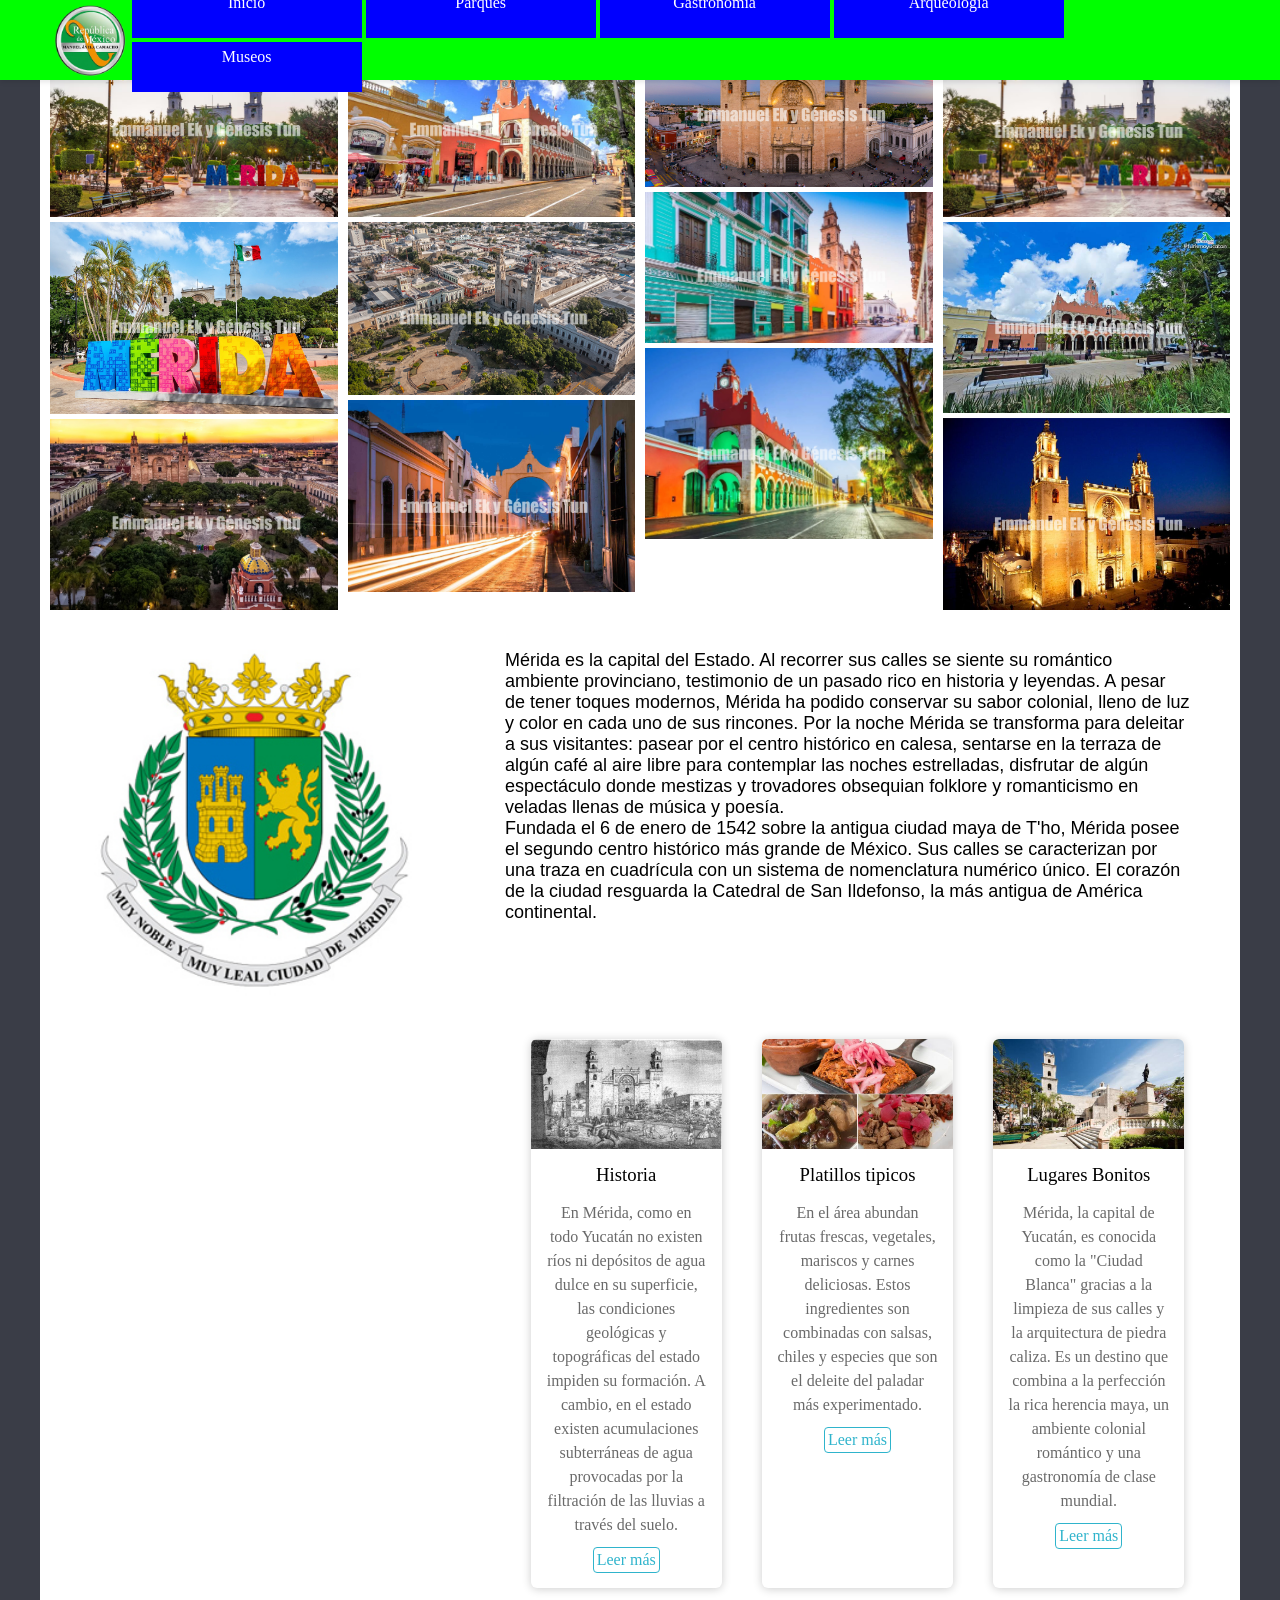
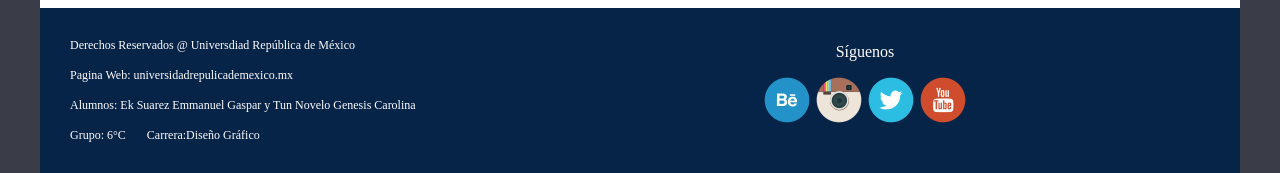
<file: index.html>
<!DOCTYPE hmtl>
<html lang="es">
    <head>
        <meta charset="UTF-8">
        <title>Mérida</title>
        <link rel="stylesheet" href="css/estilos.css">
    </head>
    <body>
        <div class="container">
        <div class="row">
            <div class="column">
               <img src="imagenes/1.jpeg">
               <img src="imagenes/2.jpeg"> 
               <img src="imagenes/3.jpeg">   
            </div>
            <div class="column">
               <img src="imagenes/4.jpeg"> 
               <img src="imagenes/5.jpg">
               <img src="imagenes/6.jpg">
            </div>
            <div class="column">
               <img src="imagenes/7.jpg"> 
               <img src="imagenes/8.jpg">
               <img src="imagenes/9.jpg">
            </div>
            <div class="column">
               <img src="imagenes/10.jpg"> 
               <img src="imagenes/11.jpg">
               <img src="imagenes/12.jpg">
            </div>
        </div>
           <header class="menu">
            <div class="logotipo">
                <img src="imagenes/logotipo.png" alt="logotipo">
            </div>
            <nav class="opciones">
                <ul>
                    <li><a href="index.html">Inicio</a></li>
                    <li><a href="parques.html">Parques</a></li>
                    <li><a href="gastronomia.html">Gastronomía</a></li>
                    <li><a href="arqueologia.html">Arqueología</a></li>
                    <li><a href="museos.html">Museos</a></li>
                </ul>
            </nav>
        </header>
        <img class="logo" src="imagenes/13.jpg">
        <div class="alado">Mérida es la capital del Estado. Al recorrer sus calles se siente su romántico ambiente provinciano, testimonio de un pasado rico en historia y leyendas. A pesar de tener toques modernos, Mérida ha podido conservar su sabor colonial, lleno de luz y color en cada uno de sus rincones. Por la noche Mérida se transforma para deleitar a sus visitantes: pasear por el centro histórico en calesa, sentarse en la terraza de algún café al aire libre para contemplar las noches estrelladas, disfrutar de algún espectáculo donde mestizas y trovadores obsequian folklore y romanticismo en veladas llenas de música y poesía. <br> Fundada el 6 de enero de 1542 sobre la antigua ciudad maya de T'ho, Mérida posee el segundo centro histórico más grande de México. Sus calles se caracterizan por una traza en cuadrícula con un sistema de nomenclatura numérico único. El corazón de la ciudad resguarda la Catedral de San Ildefonso, la más antigua de América continental.</p>
        </div>
        <br><br>
        <div class="cards">
            <div class="card">
                <figure>
                    <img src="imagenes/15.jpg" height="93%" width="93%">
                </figure>
                <div class="contenido">
                    <h3>Historia</h3>
                    <p>En Mérida, como en todo Yucatán no existen ríos ni depósitos de agua dulce en su superficie, las condiciones geológicas y topográficas del estado impiden su formación. A cambio, en el estado existen acumulaciones subterráneas de agua provocadas por la filtración de las lluvias a través del suelo.</p>
                    <a href="historia.html">Leer más</a>
                </div>
            </div>
            <div class="card">
                <figure>
                    <img src="imagenes/16.jpg" height="93%" width="93%">
                </figure>
                <div class="contenido">
                    <h3>Platillos tipicos</h3>
                    <p>En el área abundan frutas frescas, vegetales, mariscos y carnes deliciosas. Estos ingredientes son combinadas con salsas, chiles y especies que son el deleite del paladar más experimentado.</p>
                    <a href="gastronomia.html">Leer más</a>
                </div>
            </div>
            <div class="card">
                <figure>
                    <img src="imagenes/14.jpg" height="93%" width="93%">
                </figure>
                <div class="contenido">
                    <h3>Lugares Bonitos</h3>
                    <p>Mérida, la capital de Yucatán, es conocida como la "Ciudad Blanca" gracias a la limpieza de sus calles y la arquitectura de piedra caliza. Es un destino que combina a la perfección la rica herencia maya, un ambiente colonial romántico y una gastronomía de clase mundial.</p>
                    <a href="sitios.html">Leer más</a>
                </div>
            </div>
        </div>
        <footer class="pie">
            <div class="izquierda">
                <p class="abajo">Derechos Reservados @ Universdiad República de México <br><br> Pagina Web: universidadrepulicademexico.mx<br><br> Alumnos: Ek Suarez Emmanuel Gaspar y Tun Novelo Genesis Carolina<br><br>Grupo: 6°C  &nbsp;&nbsp;&nbsp;&nbsp;&nbsp; Carrera:Diseño Gráfico </p>
            </div>
            <div class="derecha">
                <p class="siguenos">Síguenos</p>
                <center>
                    <img src="imagenes/behance.png" alt="">
                    <img src="imagenes/instagram.png" alt="">
                    <img src="imagenes/twitter.png" alt="">
                    <img src="imagenes/youtube.png" alt="">
                </center>
            </div>
        </footer>
    </body>
</html>
</file>
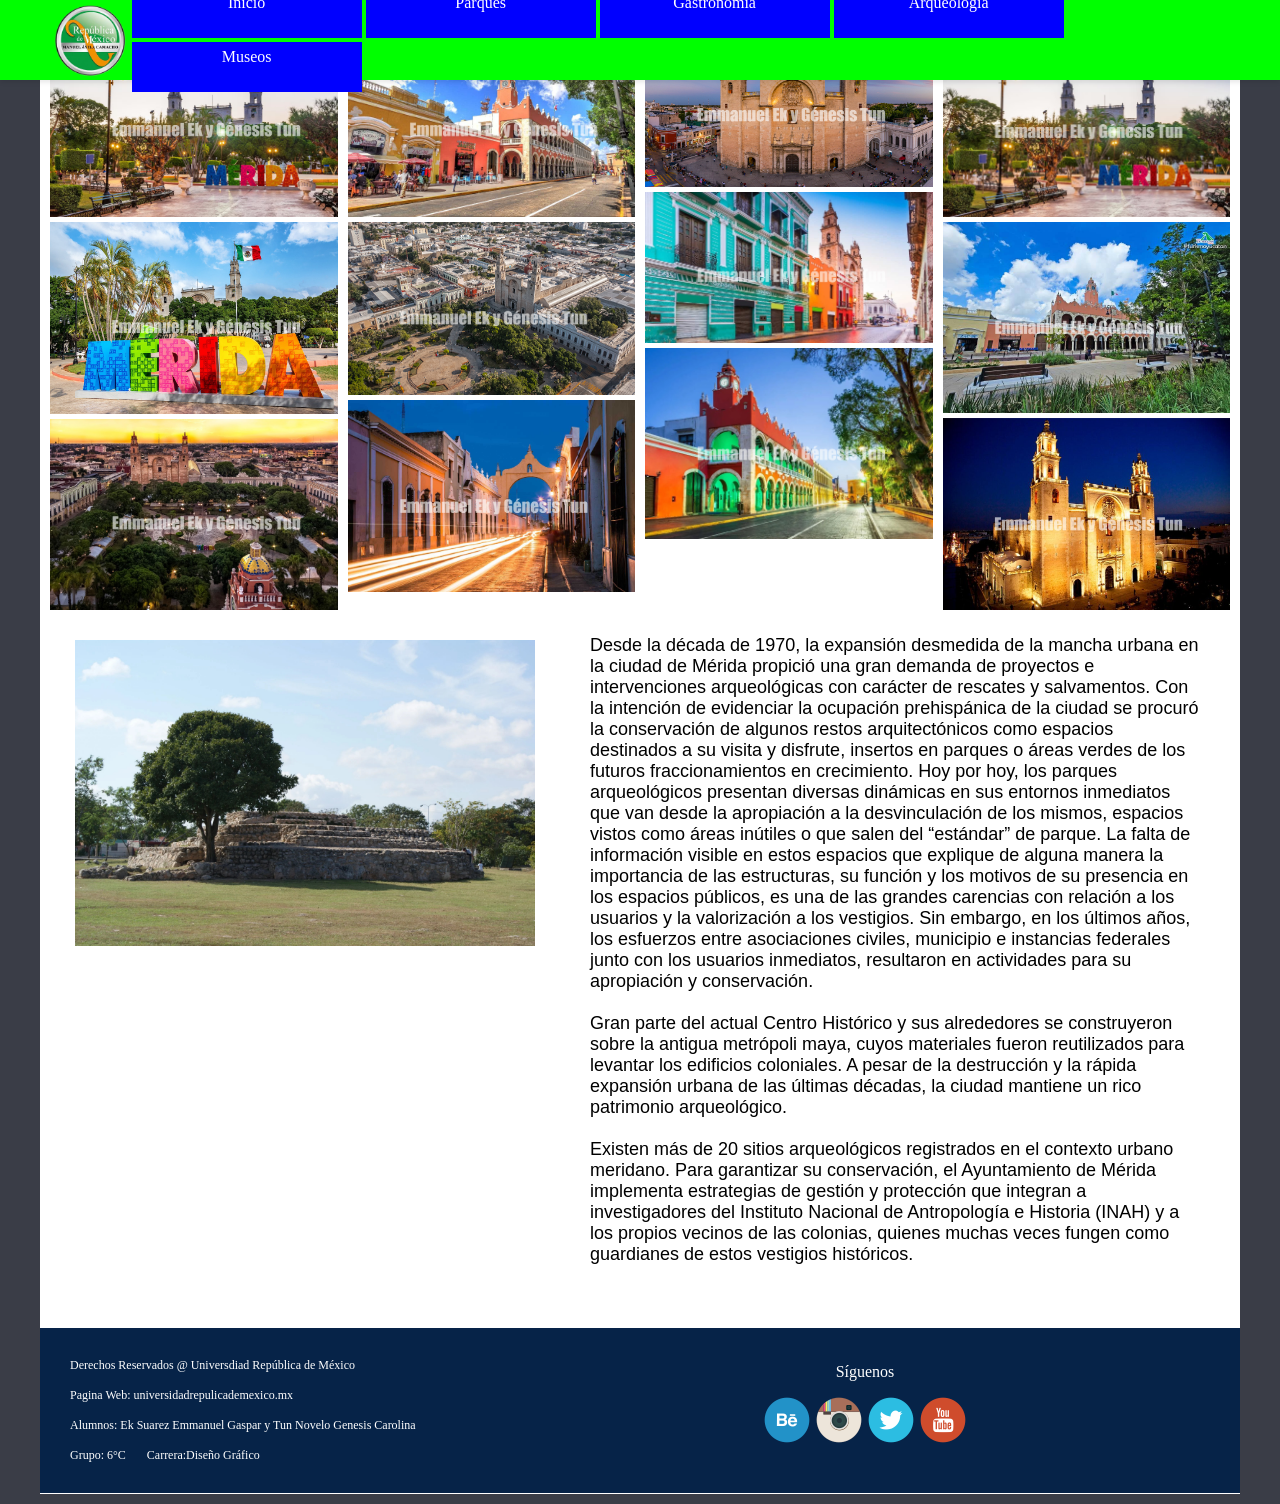
<file: arqueologia.html>
<!DOCTYPE hmtl>
<html lang="es">
    <head>
        <meta charset="UTF-8">
        <title>Mérida</title>
        <link rel="stylesheet" href="css/estilos4.css">
    </head>
    <body>
        <div class="container">
        <div class="row">
            <div class="column">
               <img src="imagenes/1.jpeg">
               <img src="imagenes/2.jpeg"> 
               <img src="imagenes/3.jpeg">   
            </div>
            <div class="column">
               <img src="imagenes/4.jpeg"> 
               <img src="imagenes/5.jpg">
               <img src="imagenes/6.jpg">
            </div>
            <div class="column">
               <img src="imagenes/7.jpg"> 
               <img src="imagenes/8.jpg">
               <img src="imagenes/9.jpg">
            </div>
            <div class="column">
               <img src="imagenes/10.jpg"> 
               <img src="imagenes/11.jpg">
               <img src="imagenes/12.jpg">
            </div>
        </div>
           <header class="menu">
            <div class="logotipo">
                <img src="imagenes/logotipo.png" alt="logotipo">
            </div>
            <nav class="opciones">
                <ul>
                    <li><a href="index.html">Inicio</a></li>
                    <li><a href="parques.html">Parques</a></li>
                    <li><a href="gastronomia.html">Gastronomía</a></li>
                    <li><a href="arqueologia.html">Arqueología</a></li>
                    <li><a href="museos.html">Museos</a></li>
                </ul>
            </nav>
        </header>
        <img class="logo" src="imagenes/piedra.jpg">
        <div class="alado">Desde la década de 1970, la expansión desmedida de la mancha urbana en la ciudad de Mérida propició una gran demanda de proyectos e intervenciones arqueológicas con carácter de rescates y salvamentos. Con la intención de evidenciar la ocupación prehispánica de la ciudad se procuró la conservación de algunos restos arquitectónicos como espacios destinados a su visita y disfrute, insertos en parques o áreas verdes de los futuros fraccionamientos en crecimiento. Hoy por hoy, los parques arqueológicos presentan diversas dinámicas en sus entornos inmediatos que van desde la apropiación a la desvinculación de los mismos, espacios vistos como áreas inútiles o que salen del “estándar” de parque. La falta de información visible en estos espacios que explique de alguna manera la importancia de las estructuras, su función y los motivos de su presencia en los espacios públicos, es una de las grandes carencias con relación a los usuarios y la valorización a los vestigios. Sin embargo, en los últimos años, los esfuerzos entre asociaciones civiles, municipio e instancias federales junto con los usuarios inmediatos, resultaron en actividades para su apropiación y conservación. <br><br> Gran parte del actual Centro Histórico y sus alrededores se construyeron sobre la antigua metrópoli maya, cuyos materiales fueron reutilizados para levantar los edificios coloniales. A pesar de la destrucción y la rápida expansión urbana de las últimas décadas, la ciudad mantiene un rico patrimonio arqueológico.<br><br>Existen más de 20 sitios arqueológicos registrados en el contexto urbano meridano. Para garantizar su conservación, el Ayuntamiento de Mérida implementa estrategias de gestión y protección que integran a investigadores del Instituto Nacional de Antropología e Historia (INAH) y a los propios vecinos de las colonias, quienes muchas veces fungen como guardianes de estos vestigios históricos.</p>
        </div>
        <br>
        <footer class="pie">
            <div class="izquierda">
                <p class="abajo">Derechos Reservados @ Universdiad República de México <br><br> Pagina Web: universidadrepulicademexico.mx<br><br> Alumnos: Ek Suarez Emmanuel Gaspar y Tun Novelo Genesis Carolina<br><br>Grupo: 6°C  &nbsp;&nbsp;&nbsp;&nbsp;&nbsp; Carrera:Diseño Gráfico </p>
            </div>
            <div class="derecha">
                <p class="siguenos">Síguenos</p>
                <center>
                    <img src="imagenes/behance.png" alt="">
                    <img src="imagenes/instagram.png" alt="">
                    <img src="imagenes/twitter.png" alt="">
                    <img src="imagenes/youtube.png" alt="">
                </center>
            </div>
        </footer>
    </body>
</html>
</file>
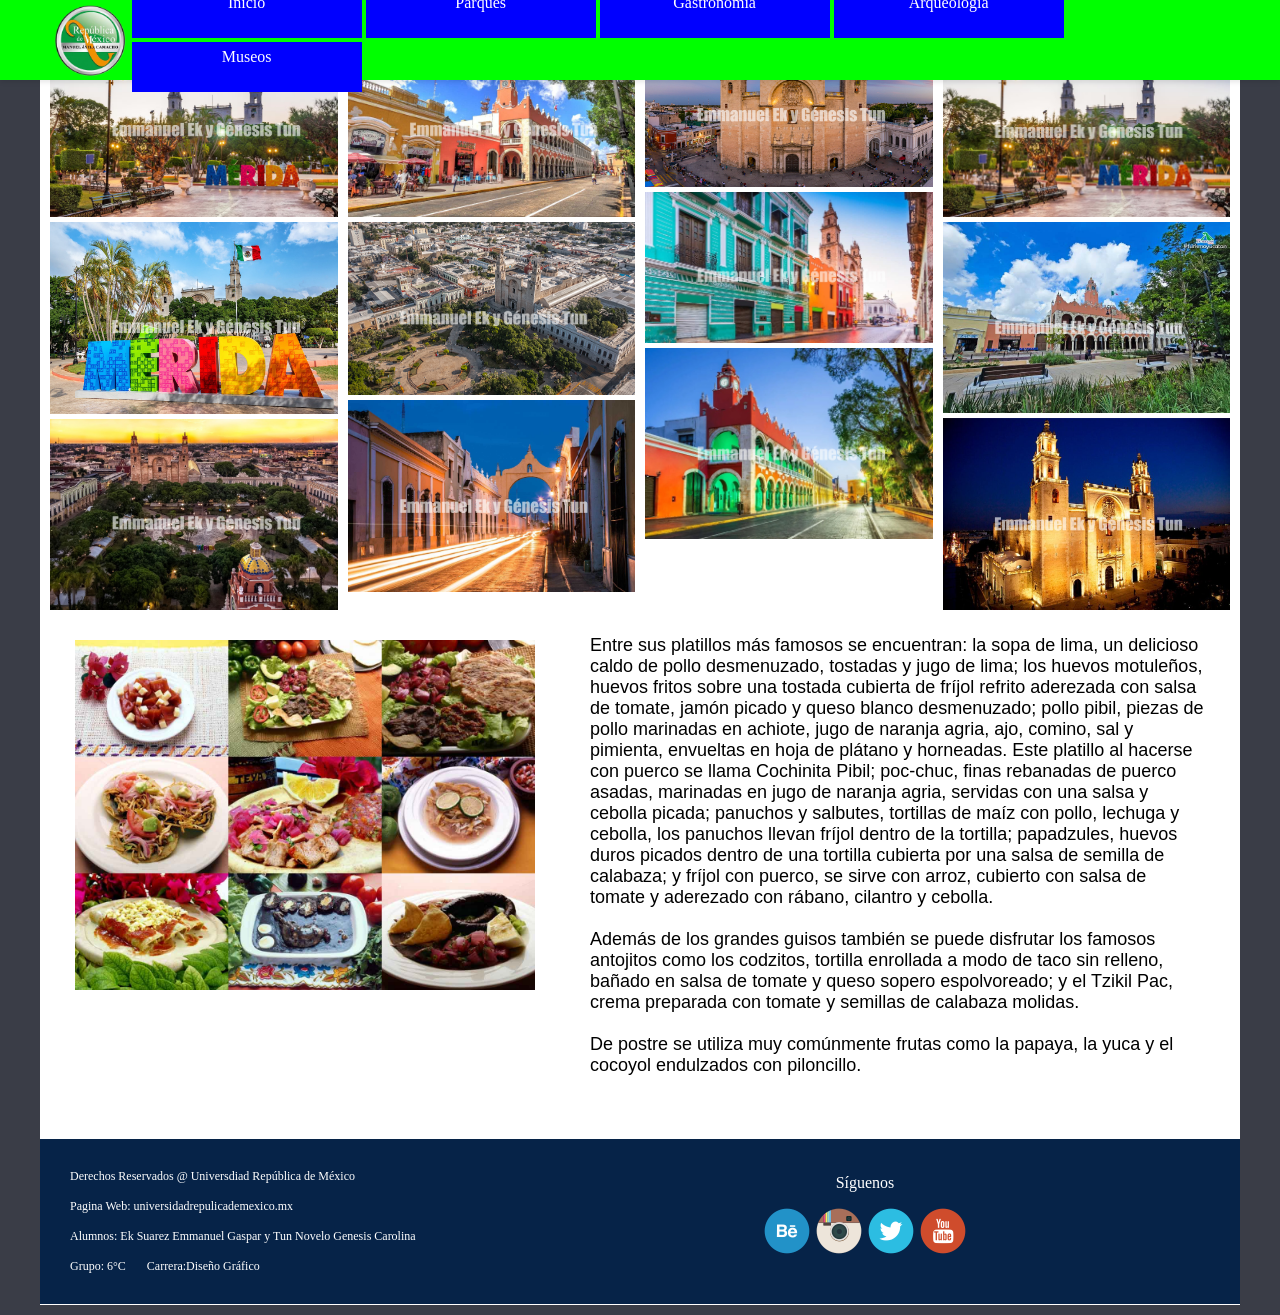
<file: gastronomia.html>
<!DOCTYPE hmtl>
<html lang="es">
    <head>
        <meta charset="UTF-8">
        <title>Mérida</title>
        <link rel="stylesheet" href="css/estilos3.css">
    </head>
    <body>
        <div class="container">
        <div class="row">
            <div class="column">
               <img src="imagenes/1.jpeg">
               <img src="imagenes/2.jpeg"> 
               <img src="imagenes/3.jpeg">   
            </div>
            <div class="column">
               <img src="imagenes/4.jpeg"> 
               <img src="imagenes/5.jpg">
               <img src="imagenes/6.jpg">
            </div>
            <div class="column">
               <img src="imagenes/7.jpg"> 
               <img src="imagenes/8.jpg">
               <img src="imagenes/9.jpg">
            </div>
            <div class="column">
               <img src="imagenes/10.jpg"> 
               <img src="imagenes/11.jpg">
               <img src="imagenes/12.jpg">
            </div>
        </div>
           <header class="menu">
            <div class="logotipo">
                <img src="imagenes/logotipo.png" alt="logotipo">
            </div>
            <nav class="opciones">
                <ul>
                    <li><a href="index.html">Inicio</a></li>
                    <li><a href="parques.html">Parques</a></li>
                    <li><a href="gastronomia.html">Gastronomía</a></li>
                    <li><a href="arqueologia.html">Arqueología</a></li>
                    <li><a href="museos.html">Museos</a></li>
                </ul>
            </nav>
        </header>
        <img class="logo" src="imagenes/comida.jpg">
        <div class="alado">Entre sus platillos más famosos se encuentran: la sopa de lima, un delicioso caldo de pollo desmenuzado, tostadas y jugo de lima; los huevos motuleños, huevos fritos sobre una tostada cubierta de fríjol refrito aderezada con salsa de tomate, jamón picado y queso blanco desmenuzado; pollo pibil, piezas de pollo marinadas en achiote, jugo de naranja agria, ajo, comino, sal y pimienta, envueltas en hoja de plátano y horneadas. Este platillo al hacerse con puerco se llama Cochinita Pibil; poc-chuc, finas rebanadas de puerco asadas, marinadas en jugo de naranja agria, servidas con una salsa y cebolla picada; panuchos y salbutes, tortillas de maíz con pollo, lechuga y cebolla, los panuchos llevan fríjol dentro de la tortilla; papadzules, huevos duros picados dentro de una tortilla cubierta por una salsa de semilla de calabaza; y fríjol con puerco, se sirve con arroz, cubierto con salsa de tomate y aderezado con rábano, cilantro y cebolla. <br><br> Además de los grandes guisos también se puede disfrutar los famosos antojitos como los codzitos, tortilla enrollada a modo de taco sin relleno, bañado en salsa de tomate y queso sopero espolvoreado; y el Tzikil Pac, crema preparada con tomate y semillas de calabaza molidas.<br><br> De postre se utiliza muy comúnmente frutas como la papaya, la yuca y el cocoyol endulzados con piloncillo.</p>
        </div>
        <br>
        <footer class="pie">
            <div class="izquierda">
                <p class="abajo">Derechos Reservados @ Universdiad República de México <br><br> Pagina Web: universidadrepulicademexico.mx<br><br> Alumnos: Ek Suarez Emmanuel Gaspar y Tun Novelo Genesis Carolina<br><br>Grupo: 6°C  &nbsp;&nbsp;&nbsp;&nbsp;&nbsp; Carrera:Diseño Gráfico </p>
            </div>
            <div class="derecha">
                <p class="siguenos">Síguenos</p>
                <center>
                    <img src="imagenes/behance.png" alt="">
                    <img src="imagenes/instagram.png" alt="">
                    <img src="imagenes/twitter.png" alt="">
                    <img src="imagenes/youtube.png" alt="">
                </center>
            </div>
        </footer>
    </body>
</html>
</file>
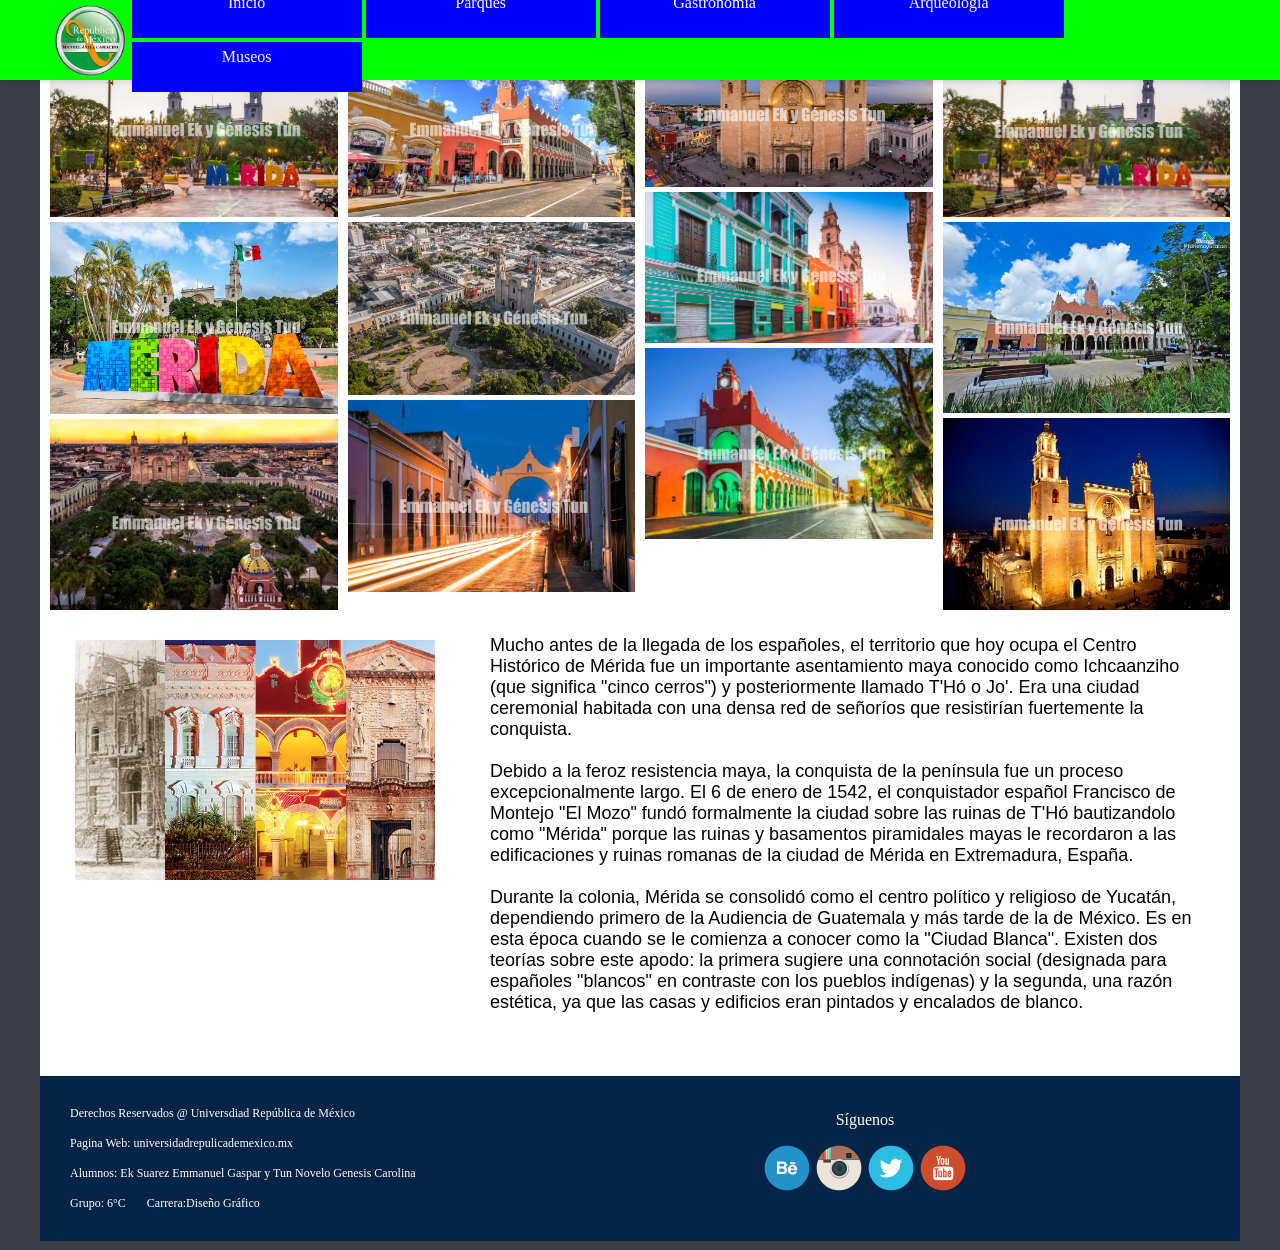
<file: historia.html>
<!DOCTYPE hmtl>
<html lang="es">
    <head>
        <meta charset="UTF-8">
        <title>Mérida</title>
        <link rel="stylesheet" href="css/estilos6.css">
    </head>
    <body>
        <div class="container">
        <div class="row">
            <div class="column">
               <img src="imagenes/1.jpeg">
               <img src="imagenes/2.jpeg"> 
               <img src="imagenes/3.jpeg">   
            </div>
            <div class="column">
               <img src="imagenes/4.jpeg"> 
               <img src="imagenes/5.jpg">
               <img src="imagenes/6.jpg">
            </div>
            <div class="column">
               <img src="imagenes/7.jpg"> 
               <img src="imagenes/8.jpg">
               <img src="imagenes/9.jpg">
            </div>
            <div class="column">
               <img src="imagenes/10.jpg"> 
               <img src="imagenes/11.jpg">
               <img src="imagenes/12.jpg">
            </div>
        </div>
           <header class="menu">
            <div class="logotipo">
                <img src="imagenes/logotipo.png" alt="logotipo">
            </div>
            <nav class="opciones">
                <ul>
                    <li><a href="index.html">Inicio</a></li>
                    <li><a href="parques.html">Parques</a></li>
                    <li><a href="gastronomia.html">Gastronomía</a></li>
                    <li><a href="arqueologia.html">Arqueología</a></li>
                    <li><a href="museos.html">Museos</a></li>
                </ul>
            </nav>
        </header>
        <img class="logo" src="imagenes/merida.jpg">
        <div class="alado">Mucho antes de la llegada de los españoles, el territorio que hoy ocupa el Centro Histórico de Mérida fue un importante asentamiento maya conocido como Ichcaanziho (que significa "cinco cerros") y posteriormente llamado T'Hó o Jo'. Era una ciudad ceremonial habitada con una densa red de señoríos que resistirían fuertemente la conquista.<br><br>Debido a la feroz resistencia maya, la conquista de la península fue un proceso excepcionalmente largo. El 6 de enero de 1542, el conquistador español Francisco de Montejo "El Mozo" fundó formalmente la ciudad sobre las ruinas de T'Hó bautizandolo como "Mérida" porque las ruinas y basamentos piramidales mayas le recordaron a las edificaciones y ruinas romanas de la ciudad de Mérida en Extremadura, España.<br><br>Durante la colonia, Mérida se consolidó como el centro político y religioso de Yucatán, dependiendo primero de la Audiencia de Guatemala y más tarde de la de México. Es en esta época cuando se le comienza a conocer como la "Ciudad Blanca". Existen dos teorías sobre este apodo: la primera sugiere una connotación social (designada para españoles "blancos" en contraste con los pueblos indígenas) y la segunda, una razón estética, ya que las casas y edificios eran pintados y encalados de blanco.</p>
        </div>
        <br>
        <footer class="pie">
            <div class="izquierda">
                <p class="abajo">Derechos Reservados @ Universdiad República de México <br><br> Pagina Web: universidadrepulicademexico.mx<br><br> Alumnos: Ek Suarez Emmanuel Gaspar y Tun Novelo Genesis Carolina<br><br>Grupo: 6°C  &nbsp;&nbsp;&nbsp;&nbsp;&nbsp; Carrera:Diseño Gráfico </p>
            </div>
            <div class="derecha">
                <p class="siguenos">Síguenos</p>
                <center>
                    <img src="imagenes/behance.png" alt="">
                    <img src="imagenes/instagram.png" alt="">
                    <img src="imagenes/twitter.png" alt="">
                    <img src="imagenes/youtube.png" alt="">
                </center>
            </div>
        </footer>
    </body>
</html>
</file>
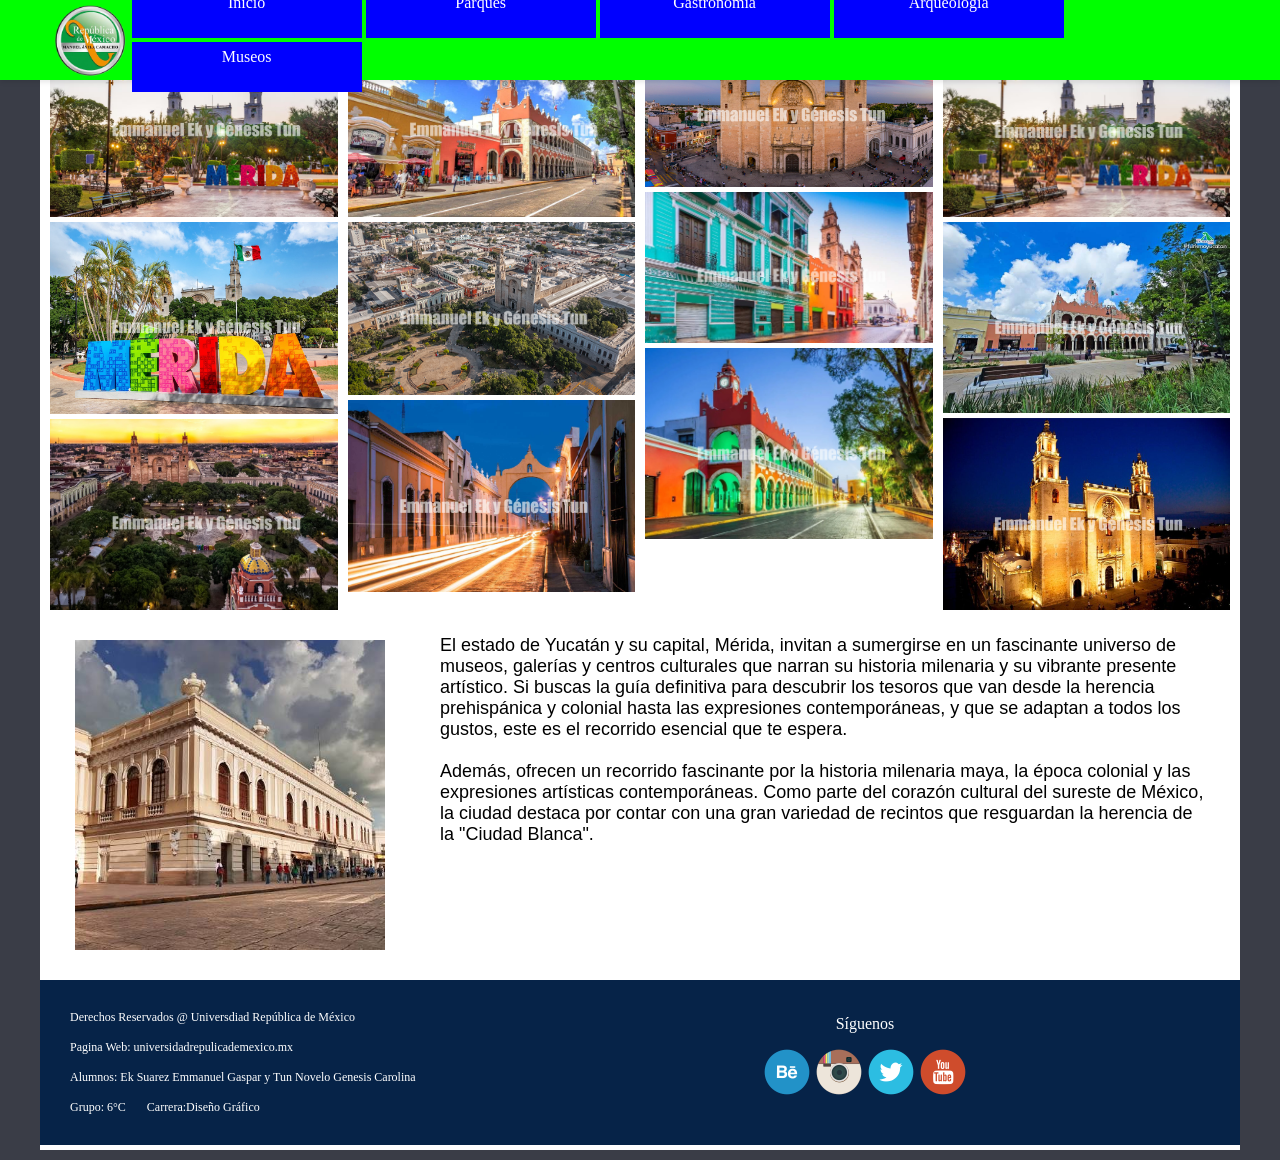
<file: museos.html>
<!DOCTYPE hmtl>
<html lang="es">
    <head>
        <meta charset="UTF-8">
        <title>Mérida</title>
        <link rel="stylesheet" href="css/estilos5.css">
    </head>
    <body>
        <div class="container">
        <div class="row">
            <div class="column">
               <img src="imagenes/1.jpeg">
               <img src="imagenes/2.jpeg"> 
               <img src="imagenes/3.jpeg">   
            </div>
            <div class="column">
               <img src="imagenes/4.jpeg"> 
               <img src="imagenes/5.jpg">
               <img src="imagenes/6.jpg">
            </div>
            <div class="column">
               <img src="imagenes/7.jpg"> 
               <img src="imagenes/8.jpg">
               <img src="imagenes/9.jpg">
            </div>
            <div class="column">
               <img src="imagenes/10.jpg"> 
               <img src="imagenes/11.jpg">
               <img src="imagenes/12.jpg">
            </div>
        </div>
           <header class="menu">
            <div class="logotipo">
                <img src="imagenes/logotipo.png" alt="logotipo">
            </div>
            <nav class="opciones">
                <ul>
                    <li><a href="index.html">Inicio</a></li>
                    <li><a href="parques.html">Parques</a></li>
                    <li><a href="gastronomia.html">Gastronomía</a></li>
                    <li><a href="arqueologia.html">Arqueología</a></li>
                    <li><a href="museos.html">Museos</a></li>
                </ul>
            </nav>
        </header>
        <img class="logo" src="imagenes/museo.jpg">
        <div class="alado">El estado de Yucatán y su capital, Mérida, invitan a sumergirse en un fascinante universo de museos, galerías y centros culturales que narran su historia milenaria y su vibrante presente artístico. Si buscas la guía definitiva para descubrir los tesoros que van desde la herencia prehispánica y colonial hasta las expresiones contemporáneas, y que se adaptan a todos los gustos, este es el recorrido esencial que te espera.<br><br>Además, ofrecen un recorrido fascinante por la historia milenaria maya, la época colonial y las expresiones artísticas contemporáneas. Como parte del corazón cultural del sureste de México, la ciudad destaca por contar con una gran variedad de recintos que resguardan la herencia de la "Ciudad Blanca".</p>
        </div>
        <br><br><br><br><br>
        <footer class="pie">
            <div class="izquierda">
                <p class="abajo">Derechos Reservados @ Universdiad República de México <br><br> Pagina Web: universidadrepulicademexico.mx<br><br> Alumnos: Ek Suarez Emmanuel Gaspar y Tun Novelo Genesis Carolina<br><br>Grupo: 6°C  &nbsp;&nbsp;&nbsp;&nbsp;&nbsp; Carrera:Diseño Gráfico </p>
            </div>
            <div class="derecha">
                <p class="siguenos">Síguenos</p>
                <center>
                    <img src="imagenes/behance.png" alt="">
                    <img src="imagenes/instagram.png" alt="">
                    <img src="imagenes/twitter.png" alt="">
                    <img src="imagenes/youtube.png" alt="">
                </center>
            </div>
        </footer>
    </body>
</html>
</file>
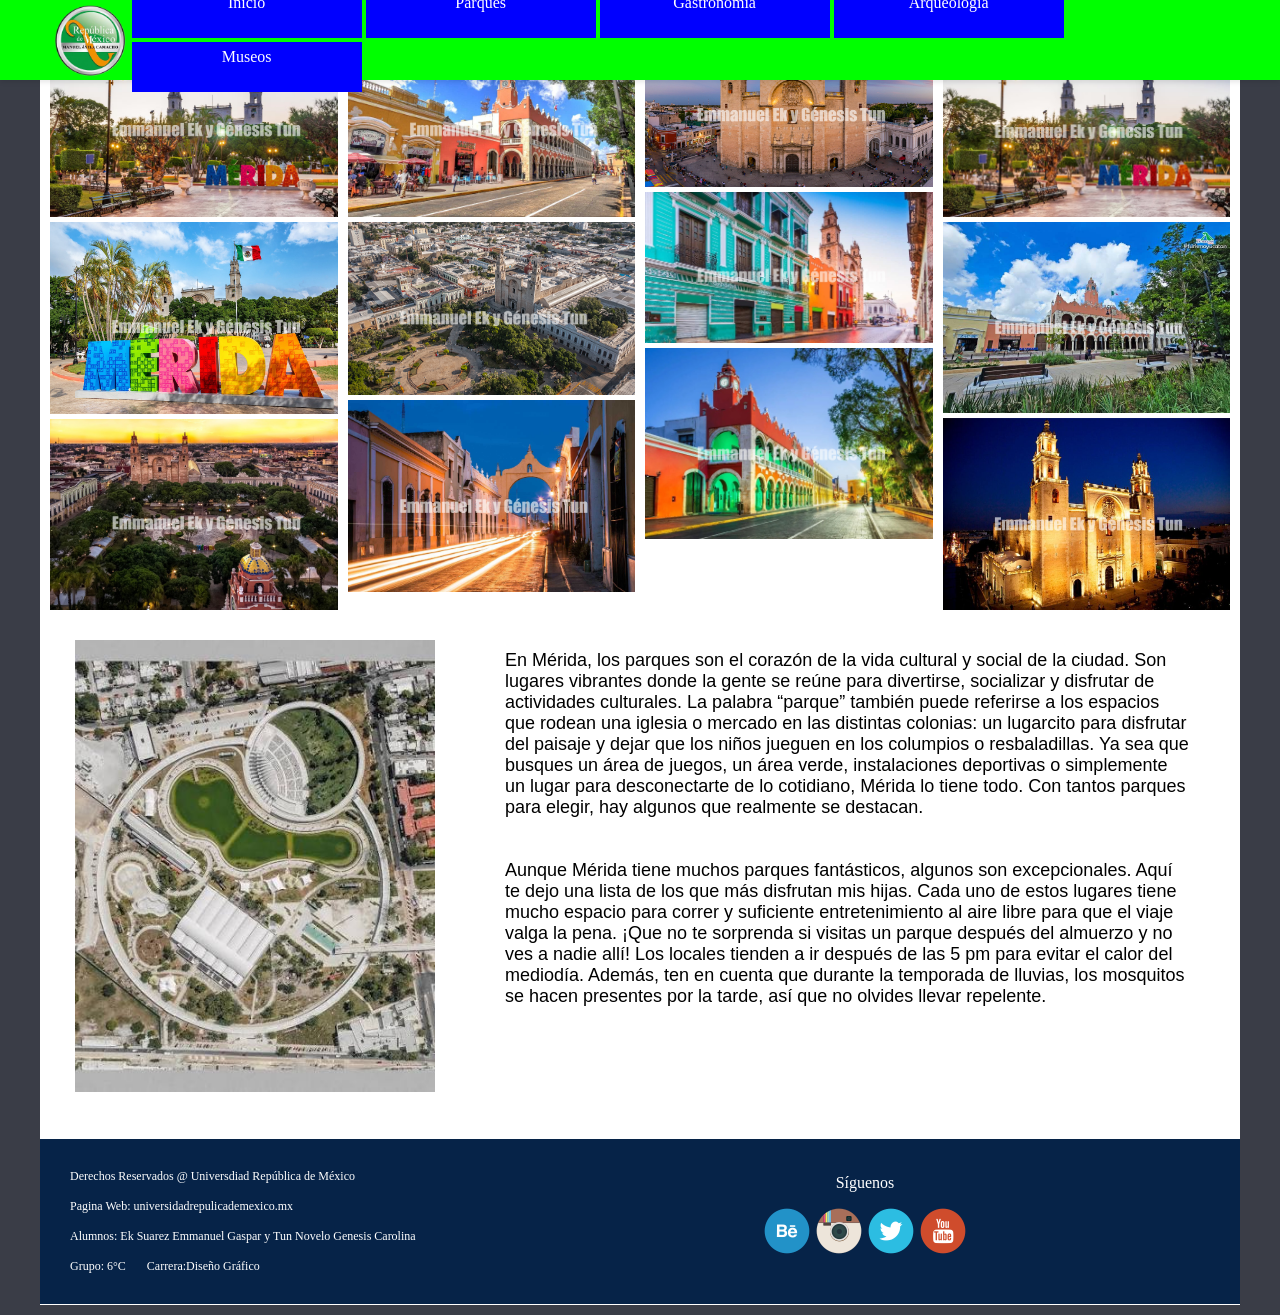
<file: parques.html>
<!DOCTYPE hmtl>
<html lang="es">
    <head>
        <meta charset="UTF-8">
        <title>Mérida</title>
        <link rel="stylesheet" href="css/estilos2.css">
    </head>
    <body>
        <div class="container">
        <div class="row">
            <div class="column">
               <img src="imagenes/1.jpeg">
               <img src="imagenes/2.jpeg"> 
               <img src="imagenes/3.jpeg">   
            </div>
            <div class="column">
               <img src="imagenes/4.jpeg"> 
               <img src="imagenes/5.jpg">
               <img src="imagenes/6.jpg">
            </div>
            <div class="column">
               <img src="imagenes/7.jpg"> 
               <img src="imagenes/8.jpg">
               <img src="imagenes/9.jpg">
            </div>
            <div class="column">
               <img src="imagenes/10.jpg"> 
               <img src="imagenes/11.jpg">
               <img src="imagenes/12.jpg">
            </div>
        </div>
           <header class="menu">
            <div class="logotipo">
                <img src="imagenes/logotipo.png" alt="logotipo">
            </div>
            <nav class="opciones">
                <ul>
                    <li><a href="index.html">Inicio</a></li>
                    <li><a href="parques.html">Parques</a></li>
                    <li><a href="gastronomia.html">Gastronomía</a></li>
                    <li><a href="arqueologia.html">Arqueología</a></li>
                    <li><a href="museos.html">Museos</a></li>
                </ul>
            </nav>
        </header>
        <img class="logo" src="imagenes/parque.jpg">
        <div class="alado"> En Mérida, los parques son el corazón de la vida cultural y social de la ciudad. Son lugares vibrantes donde la gente se reúne para divertirse, socializar y disfrutar de actividades culturales. La palabra “parque” también puede referirse a los espacios que rodean una iglesia o mercado en las distintas colonias: un lugarcito para disfrutar del paisaje y dejar que los niños jueguen en los columpios o resbaladillas. Ya sea que busques un área de juegos, un área verde, instalaciones deportivas o simplemente un lugar para desconectarte de lo cotidiano, Mérida lo tiene todo. Con tantos parques para elegir, hay algunos que realmente se destacan.<br><br><br> Aunque Mérida tiene muchos parques fantásticos, algunos son excepcionales. Aquí te dejo una lista de los que más disfrutan mis hijas. Cada uno de estos lugares tiene mucho espacio para correr y suficiente entretenimiento al aire libre para que el viaje valga la pena. ¡Que no te sorprenda si visitas un parque después del almuerzo y no ves a nadie allí! Los locales tienden a ir después de las 5 pm para evitar el calor del mediodía. Además, ten en cuenta que durante la temporada de lluvias, los mosquitos se hacen presentes por la tarde, así que no olvides llevar repelente.</p>
        </div>
        <br><br><br><br>
        <footer class="pie">
            <div class="izquierda">
                <p class="abajo">Derechos Reservados @ Universdiad República de México <br><br> Pagina Web: universidadrepulicademexico.mx<br><br> Alumnos: Ek Suarez Emmanuel Gaspar y Tun Novelo Genesis Carolina<br><br>Grupo: 6°C  &nbsp;&nbsp;&nbsp;&nbsp;&nbsp; Carrera:Diseño Gráfico </p>
            </div>
            <div class="derecha">
                <p class="siguenos">Síguenos</p>
                <center>
                    <img src="imagenes/behance.png" alt="">
                    <img src="imagenes/instagram.png" alt="">
                    <img src="imagenes/twitter.png" alt="">
                    <img src="imagenes/youtube.png" alt="">
                </center>
            </div>
        </footer>
    </body>
</html>
</file>
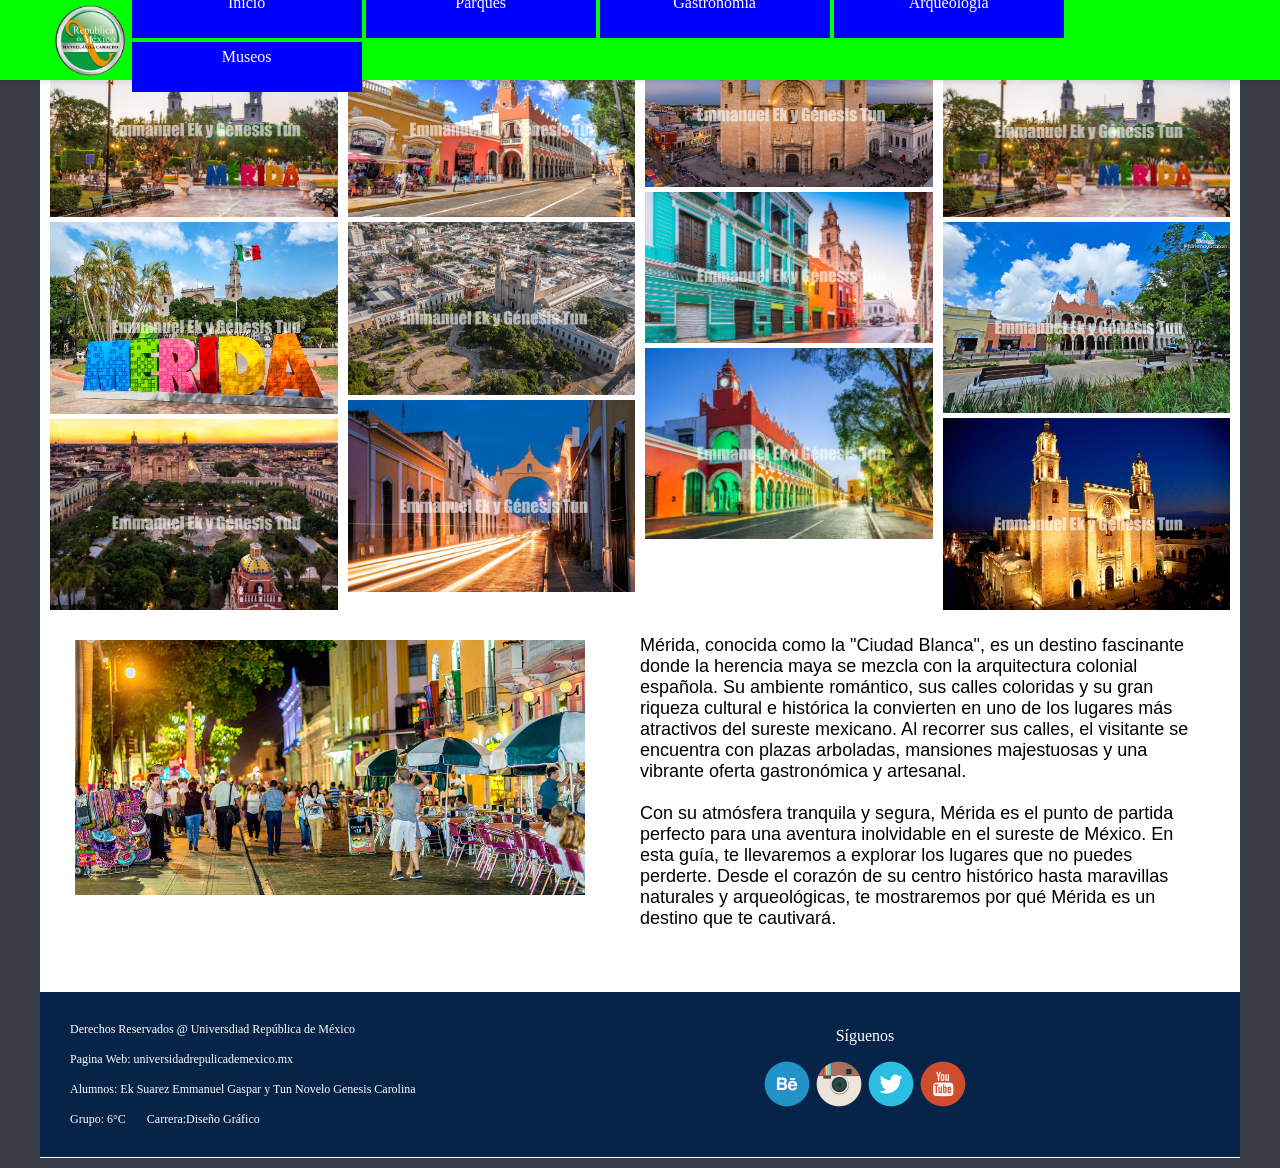
<file: sitios.html>
<!DOCTYPE hmtl>
<html lang="es">
    <head>
        <meta charset="UTF-8">
        <title>Mérida</title>
        <link rel="stylesheet" href="css/estilos7.css">
    </head>
    <body>
        <div class="container">
        <div class="row">
            <div class="column">
               <img src="imagenes/1.jpeg">
               <img src="imagenes/2.jpeg"> 
               <img src="imagenes/3.jpeg">   
            </div>
            <div class="column">
               <img src="imagenes/4.jpeg"> 
               <img src="imagenes/5.jpg">
               <img src="imagenes/6.jpg">
            </div>
            <div class="column">
               <img src="imagenes/7.jpg"> 
               <img src="imagenes/8.jpg">
               <img src="imagenes/9.jpg">
            </div>
            <div class="column">
               <img src="imagenes/10.jpg"> 
               <img src="imagenes/11.jpg">
               <img src="imagenes/12.jpg">
            </div>
        </div>
           <header class="menu">
            <div class="logotipo">
                <img src="imagenes/logotipo.png" alt="logotipo">
            </div>
            <nav class="opciones">
                <ul>
                    <li><a href="index.html">Inicio</a></li>
                    <li><a href="parques.html">Parques</a></li>
                    <li><a href="gastronomia.html">Gastronomía</a></li>
                    <li><a href="arqueologia.html">Arqueología</a></li>
                    <li><a href="museos.html">Museos</a></li>
                </ul>
            </nav>
        </header>
        <img class="logo" src="imagenes/lugares.jpg">
        <div class="alado">Mérida, conocida como la "Ciudad Blanca", es un destino fascinante donde la herencia maya se mezcla con la arquitectura colonial española. Su ambiente romántico, sus calles coloridas y su gran riqueza cultural e histórica la convierten en uno de los lugares más atractivos del sureste mexicano. Al recorrer sus calles, el visitante se encuentra con plazas arboladas, mansiones majestuosas y una vibrante oferta gastronómica y artesanal.<br><br>Con su atmósfera tranquila y segura, Mérida es el punto de partida perfecto para una aventura inolvidable en el sureste de México. En esta guía, te llevaremos a explorar los lugares que no puedes perderte. Desde el corazón de su centro histórico hasta maravillas naturales y arqueológicas, te mostraremos por qué Mérida es un destino que te cautivará. </p>
        </div>
        <br>
        <footer class="pie">
            <div class="izquierda">
                <p class="abajo">Derechos Reservados @ Universdiad República de México <br><br> Pagina Web: universidadrepulicademexico.mx<br><br> Alumnos: Ek Suarez Emmanuel Gaspar y Tun Novelo Genesis Carolina<br><br>Grupo: 6°C  &nbsp;&nbsp;&nbsp;&nbsp;&nbsp; Carrera:Diseño Gráfico </p>
            </div>
            <div class="derecha">
                <p class="siguenos">Síguenos</p>
                <center>
                    <img src="imagenes/behance.png" alt="">
                    <img src="imagenes/instagram.png" alt="">
                    <img src="imagenes/twitter.png" alt="">
                    <img src="imagenes/youtube.png" alt="">
                </center>
            </div>
        </footer>
    </body>
</html>
</file>
<file: css/estilos.css>
*{
    margin:0;
    padding: 0;
    box-sizing:border-box
}
body{
    background: #3a3d47;
    font-family:verdana;
}

.container{
    width: 1200px;
    height: 1670px;
    background: white;
    margin: 10px auto;
}
.row{
    display:flex;
    padding:5px;
    flex-wrap: wrap;
}

.column {
    flex:25%;
    padding:5px;
}

.column img{
    margin-top:5px;
    width:100%;
}

@media (max-width:600px){
    .column {
        flex:100%;
    }
}

/*Menú de opciones*/
.menu {
    position:fixed;
    top:0;
    left:0;
    width:100%;
    height:80px;
    background-color: lime;
    display:flex;
    justify-content: space-between;
    align-items:center;
    padding:0 50px;
    color:white;
    box-shadow:0 2px 5px rgba(0,0,0,0.1);
    z-index:1000;
}

.logotipo img{
    height:80px;
    width:auto;
}

.opciones ul {
    list-style:none;
    margin:0;
    padding:0;
}
.opciones li{
    float:left;
}
.opciones a{
    display:block;
    background-color:blue;
    text-decoration:none;
    text-align:center;
    margin:2px;
    color:white;
    width:230px;
    height:50px;
    line-height:30px;
}
.opciones a:hover{
    background-color:black;
}


.logo{
    float:left;
    padding:20px;
    margin-right:20px;
    width:400px;
    margin-left:15px;
}
.alado{
    padding:30px;
    display:flex;
    align-items:center;
    gap:20px;
    margin-left:15px;
    font-family:arial,verdana,itelvatica;
    font-size:18px;
    margin-bottom:30px;
}

.cards{
    display:flex;
    justify-content:center;
}
.card{
            width:25%;
            margin: 20px;
            border-radius:6px;
            overflow:hidden;
            background:#fff;
            box-shadow:0px 1px 10px rgba(0,0,0,0.2);
            cursor:default;
            transition:all 400ms ease;
        }
        .card:hover{
            box-shadow:5px 5px 20px rgba(0,0,0,0.4);
            transform:translateY(-3%);
        }
        .card img{
            width:100%;
            height:110px;
        }
        .card .contenido{
            padding:15px;
            text-align: center;
        }
        .card .contenido p{
            line-height:1.5;
            color:#6a6a6a;
        }
        .card .contenido h3{
            font-weight:400;
            margin-bottom:15px;
        }
        .card .contenido a{
            text-decoration:none;
            display:inline-block;
            padding:3px;
            margin-top:10px;
            color:#2fb4cc;
            border:1px solid #2fb4cc;
            border-radius:4px;
            transition:all 400ms ease;
        }
        .card .contenido a:hover{
            background:#2fb4cc;
            color:#fff;
        }

.pie{
    background:#062348;
    overflow:hidden;
}
.izquierda{
    float:left;
    width:550px;
    padding:20px;
}
.derecha{
    float:left;
    width:550px;
    padding:20px;
}
.abajo{
    color:white;
    font-size:12px;
    padding:10px;
}
.siguenos{
    text-align:center;
    color:white;
    padding:15px 0;
}
</file>
<file: css/estilos4.css>
*{
    margin:0;
    padding: 0;
    box-sizing:border-box
}
body{
    background: #3a3d47;
    font-family:verdana;
}

.container{
    width: 1200px;
    height: 1484px;
    background: white;
    margin: 10px auto;
}
.row{
    display:flex;
    padding:5px;
    flex-wrap: wrap;
}

.column {
    flex:25%;
    padding:5px;
}

.column img{
    margin-top:5px;
    width:100%;
}

@media (max-width:600px){
    .column {
        flex:100%;
    }
}

/*Menú de opciones*/
.menu {
    position:fixed;
    top:0;
    left:0;
    width:100%;
    height:80px;
    background-color: lime;
    display:flex;
    justify-content: space-between;
    align-items:center;
    padding:0 50px;
    color:white;
    box-shadow:0 2px 5px rgba(0,0,0,0.1);
    z-index:1000;
}

.logotipo img{
    height:80px;
    width:auto;
}

.opciones ul {
    list-style:none;
    margin:0;
    padding:0;
}
.opciones li{
    float:left;
}
.opciones a{
    display:block;
    background-color:blue;
    text-decoration:none;
    text-align:center;
    margin:2px;
    color:white;
    width:230px;
    height:50px;
    line-height:30px;
}
.opciones a:hover{
    background-color:black;
}


.logo{
    float:left;
    padding:20px;
    margin-right:20px;
    width:500px;
    margin-left:15px;
}
.alado{
    padding:15px;
    display:flex;
    align-items:center;
    gap:20px;
    margin-left:15px;
    font-family:arial,verdana,itelvatica;
    font-size:18px;
    margin-bottom:30px;
}

.pie{
    background:#062348;
    overflow:hidden;
}
.izquierda{
    float:left;
    width:550px;
    padding:20px;
}
.derecha{
    float:left;
    width:550px;
    padding:20px;
}
.abajo{
    color:white;
    font-size:12px;
    padding:10px;
}
.siguenos{
    text-align:center;
    color:white;
    padding:15px 0;
}
</file>
<file: css/estilos3.css>
*{
    margin:0;
    padding: 0;
    box-sizing:border-box
}
body{
    background: #3a3d47;
    font-family:verdana;
}

.container{
    width: 1200px;
    height: 1295px;
    background: white;
    margin: 10px auto;
}
.row{
    display:flex;
    padding:5px;
    flex-wrap: wrap;
}

.column {
    flex:25%;
    padding:5px;
}

.column img{
    margin-top:5px;
    width:100%;
}

@media (max-width:600px){
    .column {
        flex:100%;
    }
}

/*Menú de opciones*/
.menu {
    position:fixed;
    top:0;
    left:0;
    width:100%;
    height:80px;
    background-color: lime;
    display:flex;
    justify-content: space-between;
    align-items:center;
    padding:0 50px;
    color:white;
    box-shadow:0 2px 5px rgba(0,0,0,0.1);
    z-index:1000;
}

.logotipo img{
    height:80px;
    width:auto;
}

.opciones ul {
    list-style:none;
    margin:0;
    padding:0;
}
.opciones li{
    float:left;
}
.opciones a{
    display:block;
    background-color:blue;
    text-decoration:none;
    text-align:center;
    margin:2px;
    color:white;
    width:230px;
    height:50px;
    line-height:30px;
}
.opciones a:hover{
    background-color:black;
}


.logo{
    float:left;
    padding:20px;
    margin-right:20px;
    width:500px;
    margin-left:15px;
}
.alado{
    padding:15px;
    display:flex;
    align-items:center;
    gap:20px;
    margin-left:15px;
    font-family:arial,verdana,itelvatica;
    font-size:18px;
    margin-bottom:30px;
}

.pie{
    background:#062348;
    overflow:hidden;
}
.izquierda{
    float:left;
    width:550px;
    padding:20px;
}
.derecha{
    float:left;
    width:550px;
    padding:20px;
}
.abajo{
    color:white;
    font-size:12px;
    padding:10px;
}
.siguenos{
    text-align:center;
    color:white;
    padding:15px 0;
}
</file>
<file: css/estilos6.css>
*{
    margin:0;
    padding: 0;
    box-sizing:border-box
}
body{
    background: #3a3d47;
    font-family:verdana;
}

.container{
    width: 1200px;
    height: 1230px;
    background: white;
    margin: 10px auto;
}
.row{
    display:flex;
    padding:5px;
    flex-wrap: wrap;
}

.column {
    flex:25%;
    padding:5px;
}

.column img{
    margin-top:5px;
    width:100%;
}

@media (max-width:600px){
    .column {
        flex:100%;
    }
}

/*Menú de opciones*/
.menu {
    position:fixed;
    top:0;
    left:0;
    width:100%;
    height:80px;
    background-color: lime;
    display:flex;
    justify-content: space-between;
    align-items:center;
    padding:0 50px;
    color:white;
    box-shadow:0 2px 5px rgba(0,0,0,0.1);
    z-index:1000;
}

.logotipo img{
    height:80px;
    width:auto;
}

.opciones ul {
    list-style:none;
    margin:0;
    padding:0;
}
.opciones li{
    float:left;
}
.opciones a{
    display:block;
    background-color:blue;
    text-decoration:none;
    text-align:center;
    margin:2px;
    color:white;
    width:230px;
    height:50px;
    line-height:30px;
}
.opciones a:hover{
    background-color:black;
}


.logo{
    float:left;
    padding:20px;
    margin-right:20px;
    width:400px;
    margin-left:15px;
}
.alado{
    padding:15px;
    display:flex;
    align-items:center;
    gap:20px;
    margin-left:15px;
    font-family:arial,verdana,itelvatica;
    font-size:18px;
    margin-bottom:30px;
}

.pie{
    background:#062348;
    overflow:hidden;
}
.izquierda{
    float:left;
    width:550px;
    padding:20px;
}
.derecha{
    float:left;
    width:550px;
    padding:20px;
}
.abajo{
    color:white;
    font-size:12px;
    padding:10px;
}
.siguenos{
    text-align:center;
    color:white;
    padding:15px 0;
}
</file>
<file: css/estilos5.css>
*{
    margin:0;
    padding: 0;
    box-sizing:border-box
}
body{
    background: #3a3d47;
    font-family:verdana;
}

.container{
    width: 1200px;
    height: 1140px;
    background: white;
    margin: 10px auto;
}
.row{
    display:flex;
    padding:5px;
    flex-wrap: wrap;
}

.column {
    flex:25%;
    padding:5px;
}

.column img{
    margin-top:5px;
    width:100%;
}

@media (max-width:600px){
    .column {
        flex:100%;
    }
}

/*Menú de opciones*/
.menu {
    position:fixed;
    top:0;
    left:0;
    width:100%;
    height:80px;
    background-color: lime;
    display:flex;
    justify-content: space-between;
    align-items:center;
    padding:0 50px;
    color:white;
    box-shadow:0 2px 5px rgba(0,0,0,0.1);
    z-index:1000;
}

.logotipo img{
    height:80px;
    width:auto;
}

.opciones ul {
    list-style:none;
    margin:0;
    padding:0;
}
.opciones li{
    float:left;
}
.opciones a{
    display:block;
    background-color:blue;
    text-decoration:none;
    text-align:center;
    margin:2px;
    color:white;
    width:230px;
    height:50px;
    line-height:30px;
}
.opciones a:hover{
    background-color:black;
}


.logo{
    float:left;
    padding:20px;
    margin-right:20px;
    width:350px;
    margin-left:15px;
}
.alado{
    padding:15px;
    display:flex;
    align-items:center;
    gap:20px;
    margin-left:15px;
    font-family:arial,verdana,itelvatica;
    font-size:18px;
    margin-bottom:30px;
}

.pie{
    background:#062348;
    overflow:hidden;
}
.izquierda{
    float:left;
    width:550px;
    padding:20px;
}
.derecha{
    float:left;
    width:550px;
    padding:20px;
}
.abajo{
    color:white;
    font-size:12px;
    padding:10px;
}
.siguenos{
    text-align:center;
    color:white;
    padding:15px 0;
}
</file>
<file: css/estilos2.css>
*{
    margin:0;
    padding: 0;
    box-sizing:border-box
}
body{
    background: #3a3d47;
    font-family:verdana;
}

.container{
    width: 1200px;
    height: 1295px;
    background: white;
    margin: 10px auto;
}
.row{
    display:flex;
    padding:5px;
    flex-wrap: wrap;
}

.column {
    flex:25%;
    padding:5px;
}

.column img{
    margin-top:5px;
    width:100%;
}

@media (max-width:600px){
    .column {
        flex:100%;
    }
}

/*Menú de opciones*/
.menu {
    position:fixed;
    top:0;
    left:0;
    width:100%;
    height:80px;
    background-color: lime;
    display:flex;
    justify-content: space-between;
    align-items:center;
    padding:0 50px;
    color:white;
    box-shadow:0 2px 5px rgba(0,0,0,0.1);
    z-index:1000;
}

.logotipo img{
    height:80px;
    width:auto;
}

.opciones ul {
    list-style:none;
    margin:0;
    padding:0;
}
.opciones li{
    float:left;
}
.opciones a{
    display:block;
    background-color:blue;
    text-decoration:none;
    text-align:center;
    margin:2px;
    color:white;
    width:230px;
    height:50px;
    line-height:30px;
}
.opciones a:hover{
    background-color:black;
}


.logo{
    float:left;
    padding:20px;
    margin-right:20px;
    width:400px;
    margin-left:15px;
}
.alado{
    padding:30px;
    display:flex;
    align-items:center;
    gap:20px;
    margin-left:15px;
    font-family:arial,verdana,itelvatica;
    font-size:18px;
    margin-bottom:30px;
}

.pie{
    background:#062348;
    overflow:hidden;
}
.izquierda{
    float:left;
    width:550px;
    padding:20px;
}
.derecha{
    float:left;
    width:550px;
    padding:20px;
}
.abajo{
    color:white;
    font-size:12px;
    padding:10px;
}
.siguenos{
    text-align:center;
    color:white;
    padding:15px 0;
}
</file>
<file: css/estilos7.css>
*{
    margin:0;
    padding: 0;
    box-sizing:border-box
}
body{
    background: #3a3d47;
    font-family:verdana;
}

.container{
    width: 1200px;
    height: 1148px;
    background: white;
    margin: 10px auto;
}
.row{
    display:flex;
    padding:5px;
    flex-wrap: wrap;
}

.column {
    flex:25%;
    padding:5px;
}

.column img{
    margin-top:5px;
    width:100%;
}

@media (max-width:600px){
    .column {
        flex:100%;
    }
}

/*Menú de opciones*/
.menu {
    position:fixed;
    top:0;
    left:0;
    width:100%;
    height:80px;
    background-color: lime;
    display:flex;
    justify-content: space-between;
    align-items:center;
    padding:0 50px;
    color:white;
    box-shadow:0 2px 5px rgba(0,0,0,0.1);
    z-index:1000;
}

.logotipo img{
    height:80px;
    width:auto;
}

.opciones ul {
    list-style:none;
    margin:0;
    padding:0;
}
.opciones li{
    float:left;
}
.opciones a{
    display:block;
    background-color:blue;
    text-decoration:none;
    text-align:center;
    margin:2px;
    color:white;
    width:230px;
    height:50px;
    line-height:30px;
}
.opciones a:hover{
    background-color:black;
}


.logo{
    float:left;
    padding:20px;
    margin-right:20px;
    width:550px;
    margin-left:15px;
}
.alado{
    padding:15px;
    display:flex;
    align-items:center;
    gap:20px;
    margin-left:15px;
    font-family:arial,verdana,itelvatica;
    font-size:18px;
    margin-bottom:30px;
}

.pie{
    background:#062348;
    overflow:hidden;
}
.izquierda{
    float:left;
    width:550px;
    padding:20px;
}
.derecha{
    float:left;
    width:550px;
    padding:20px;
}
.abajo{
    color:white;
    font-size:12px;
    padding:10px;
}
.siguenos{
    text-align:center;
    color:white;
    padding:15px 0;
}
</file>
